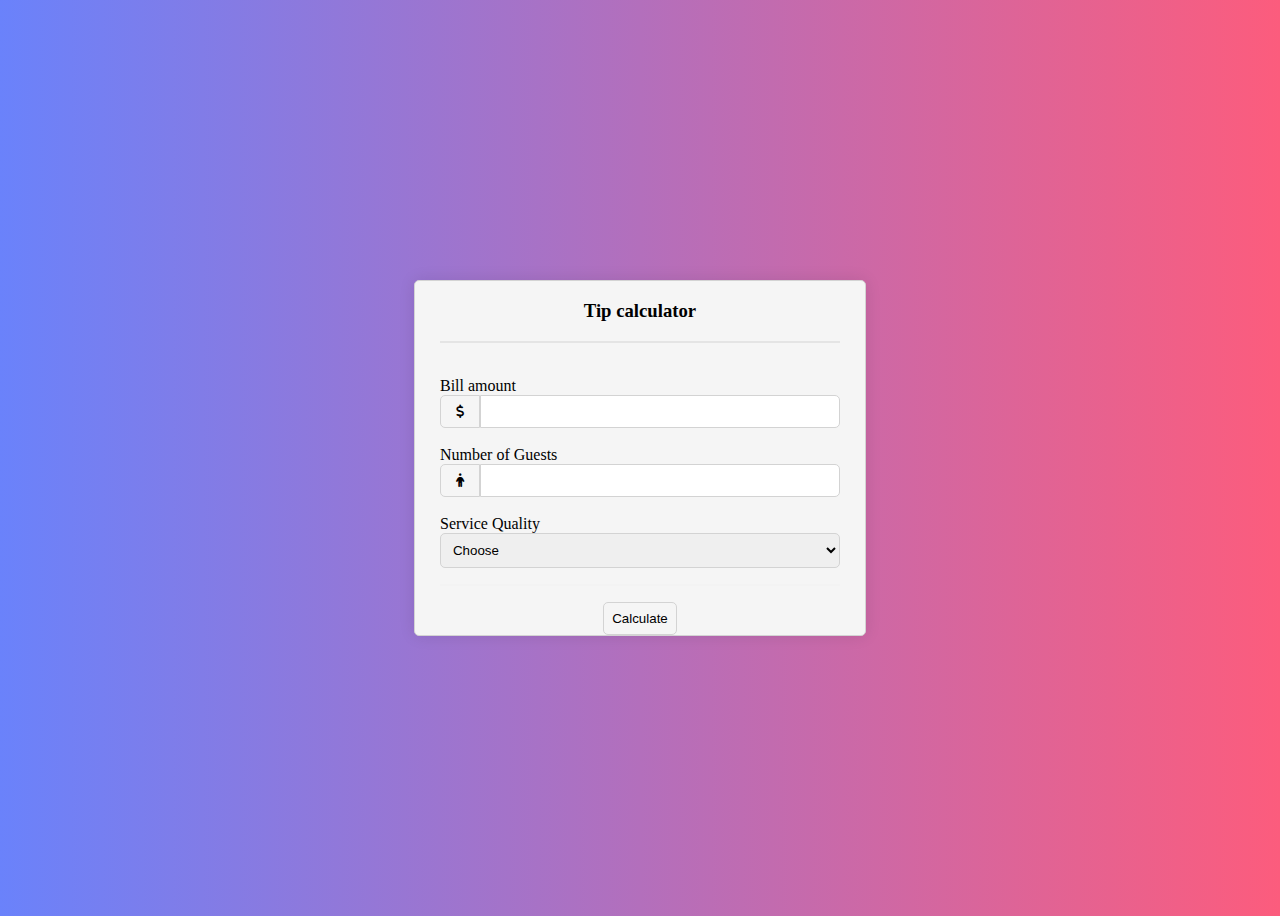
<file: 10. Tip Calculator/index.html>
<!DOCTYPE html>
<html lang="en">
<head>
    <meta charset="UTF-8">
    <meta http-equiv="X-UA-Compatible" content="IE=edge">
    <meta name="viewport" content="width=device-width, initial-scale=1.0">
    <link rel="stylesheet" href="https://cdnjs.cloudflare.com/ajax/libs/font-awesome/6.6.0/css/all.min.css">
    <link rel="stylesheet" href="style.css">
    <title>Document</title>
</head>
<body>
    <div class="container">
        <div class="calculator">
            <h3 style="text-align: center; font-weight: bold;">Tip calculator</h3>
            <p style="border-bottom: 2px solid rgba(211,211,211,0.51);"></p>
            <br>
            <label for="amount">Bill amount</label>
            <br>
            <button><i class="fa-solid fa-dollar-sign"></i></button><input id="amount" type="number">
            <br>
            <br>
            <label for="guest">Number of Guests</label>
            <br>
            <button><i class="fa-solid fa-person"></i></button><input id="guest" type="number">
            <br>
            <br>
            <label for="quality">Service Quality</label>
            <br>
            <select id="quality">
                <option disabled selected value="0">Choose</option>
                <option value="0.3">30% - Outstanding</option>
                <option value="0.2">20% - Good</option>
                <option value="0.15">15% - It was okay</option>
                <option value="0.1">10% - Bad</option>
                <option value="0.05">5% - Terrible</option>
            </select>
            <div style="text-align: center;">
                <p style="border-top: 2px solid rgba(211,211,211,0.05);"></p>
                <button style="border-radius: 5px; width: fit-content" onclick="calculate()">Calculate</button>
            </div>
        </div>
        <div id="tip-amount">
        </div>
    </div>
    <script src="script.js"></script>
</body>
</html>
</file>
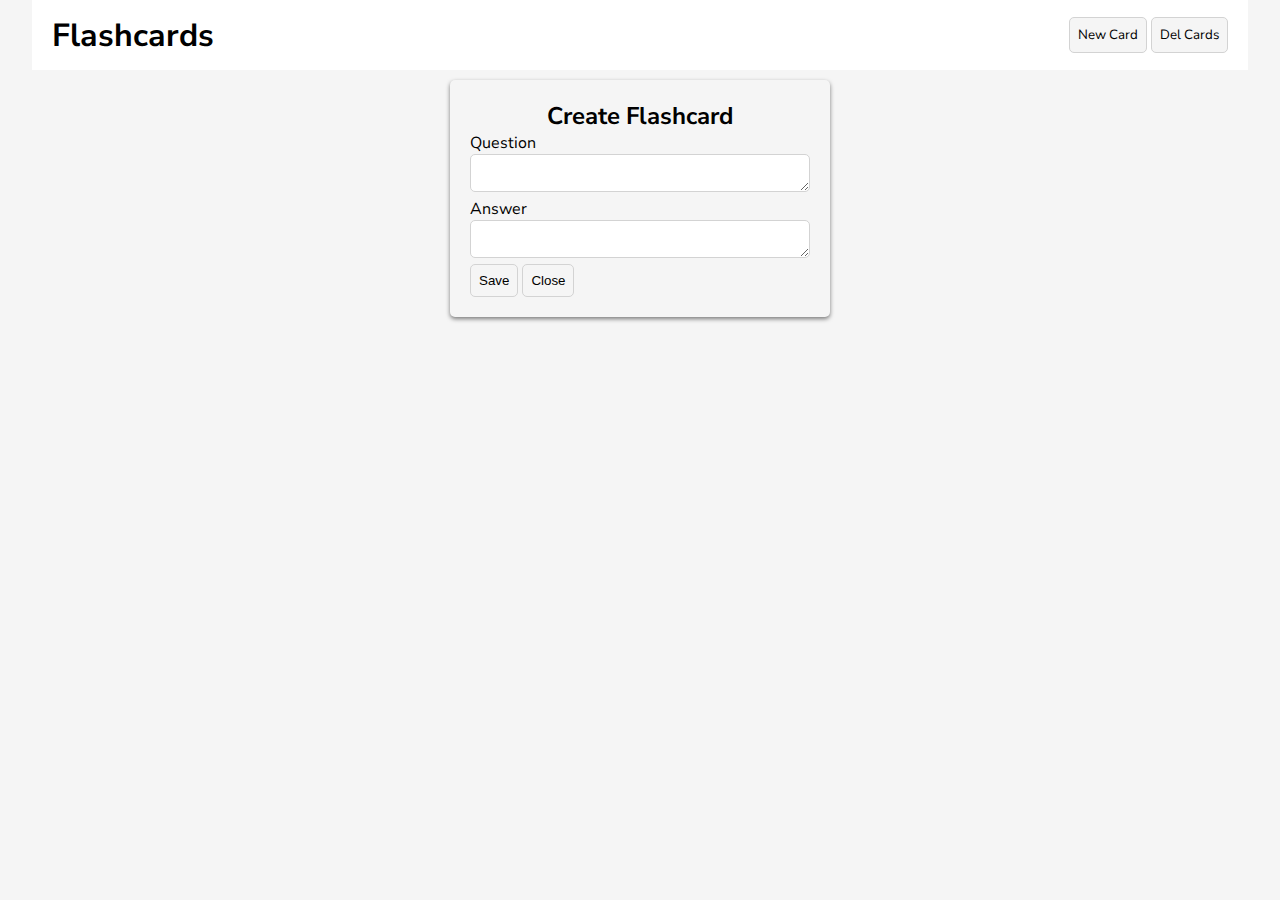
<file: 11. Flashcards/index.html>
<!DOCTYPE html>
<html lang="en">
<head>
    <meta charset="UTF-8">
    <meta http-equiv="X-UA-Compatible" content="IE=edge">
    <meta name="viewport" content="width=device-width, initial-scale=1.0">
    <link rel="stylesheet" href="style.css">
    <title>Flashcard</title>
</head>
<body>
<header>
    <div class="container">
        <div class="nav">
            <h1>Flashcards</h1>
            <div>
                <button onclick="showCreateCardBox()">New Card</button>
                <button onclick="delFlashCards()">Del Cards</button>
            </div>
        </div>
    </div>
</header>
<div class="container">
    <div class="create-box">
        <h2 style="text-align: center; color: black">Create Flashcard</h2>
        <label for="question">Question</label>
        <textarea id="question"></textarea>
        <br>
        <label for="answer">Answer</label>
        <textarea id="answer"></textarea>
        <div>
            <button onclick="addFlashCard()">Save</button>
            <button onclick="hideCreateBox()">Close</button>
        </div>
    </div>
    <div class="flashCards"></div>
</div>
<script src="script.js"></script>
</body>
</html>
</file>
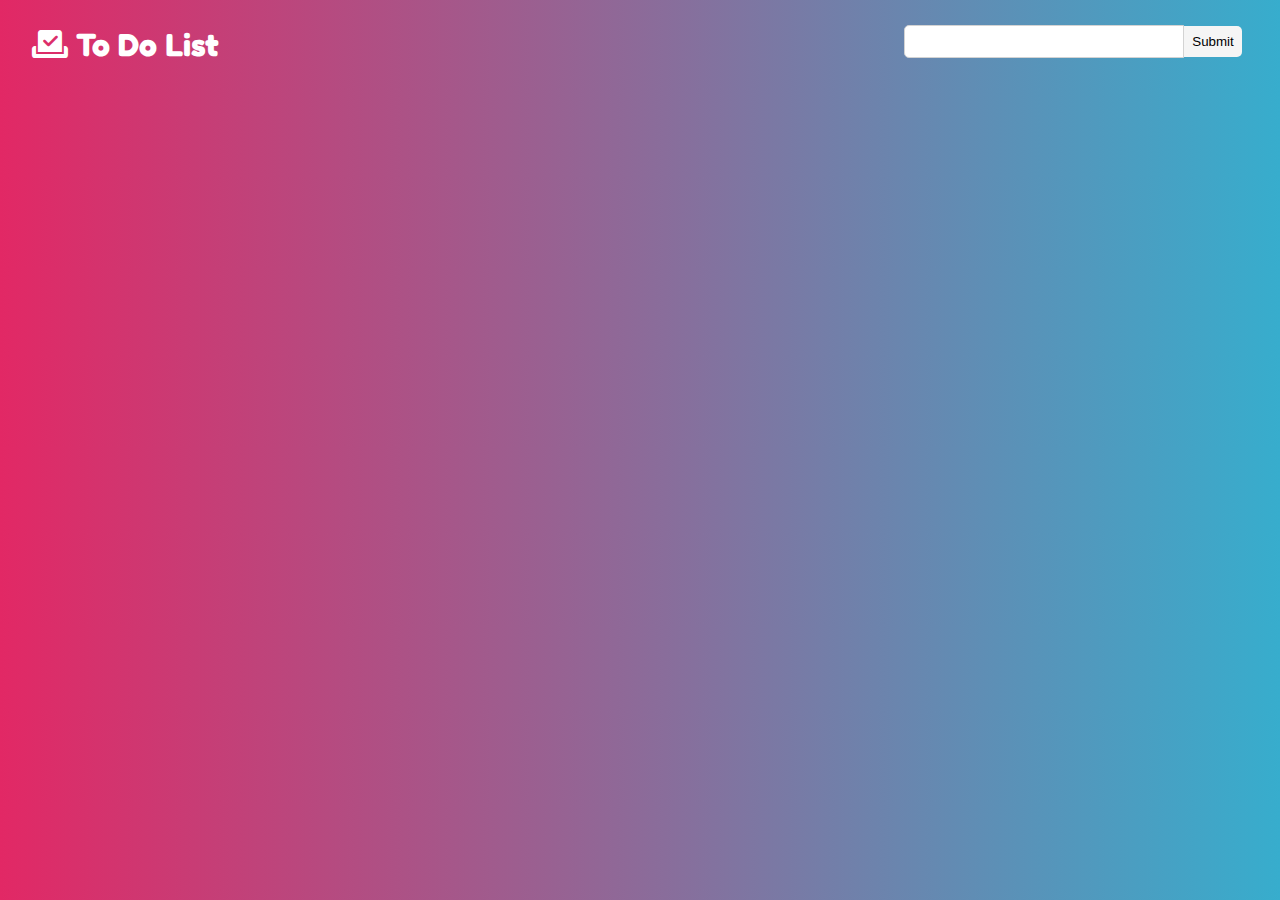
<file: 12. To Do List/index.html>
<!DOCTYPE html>
<html lang="en">
<head>
    <meta charset="UTF-8">
    <meta http-equiv="X-UA-Compatible" content="IE=edge">
    <meta name="viewport" content="width=device-width, initial-scale=1.0">
    <link rel="stylesheet" href="https://cdnjs.cloudflare.com/ajax/libs/font-awesome/6.6.0/css/all.min.css">
    <link rel="stylesheet" href="style.css">
    <title>Title</title>
</head>
<body>
<div class="container">
    <div class="nav">
        <h2><i class="fa-solid fa-check-to-slot"></i> To Do List</h2>
        <div class="user-input">
            <input id="input" type="text"><button onclick="addItem()">Submit</button>
        </div>
    </div>
</div>
<div class="container">
    <div class="to-do-items"></div>
</div>

<script src="script.js"></script>
</body>
</html>
</file>
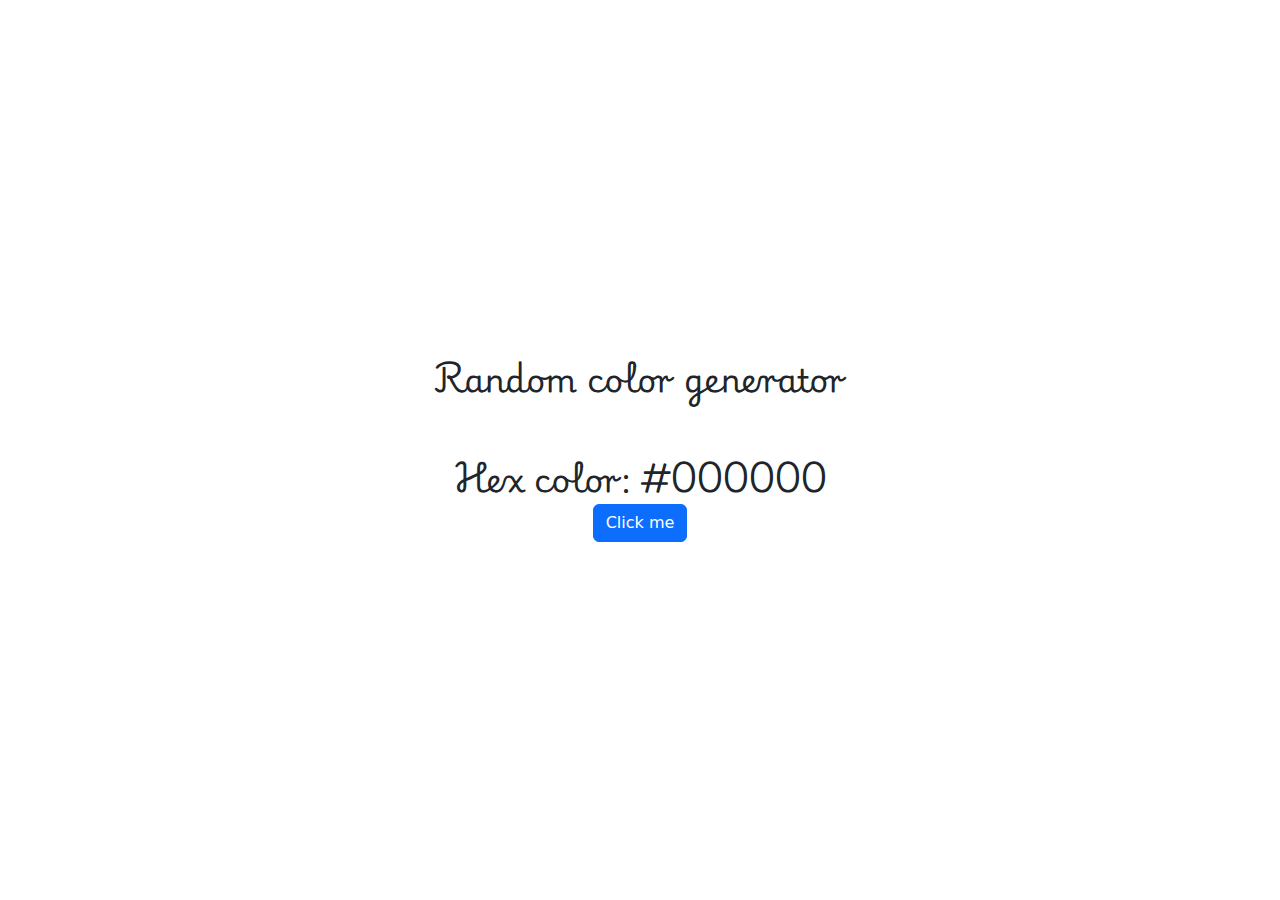
<file: 2. Random Color/index.html>
<!DOCTYPE html>
<html lang="en">
<head>
    <meta charset="UTF-8">
    <meta http-equiv="X-UA-Compatible" content="IE=edge">
    <meta name="viewport" content="width=device-width, initial-scale=1.0">
    <link rel="stylesheet" href="style.css">
    <link rel="stylesheet" href="https://cdn.jsdelivr.net/npm/bootstrap@5.3.2/dist/css/bootstrap.min.css">
    <title>Document</title>
</head>
<body>
    <div class="container">
        <div class="hex-colors">
            <h1>Random color generator</h1>
            <h2>Hex color: <span id="hex-code">#000000</span></h2>
            <button onclick="changeColor()" type="button" class="btn btn-primary">Click me</button>
        </div>
    </div>

    <script src="script.js"></script>
</body>
</html>
</file>
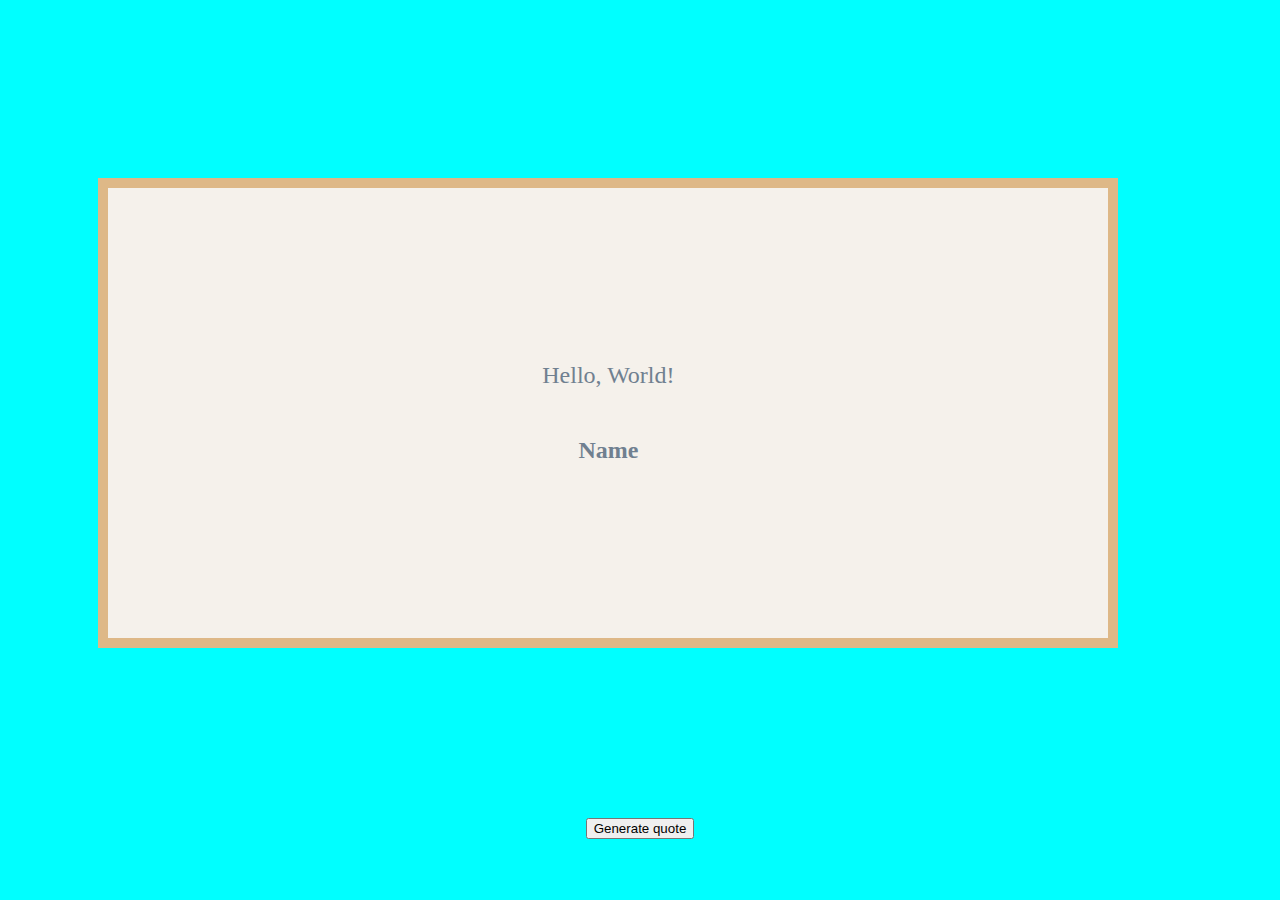
<file: 3. Random Quote/index.html>
<!DOCTYPE html>
<html lang="en">

<head>
    <meta charset="UTF-8">
    <meta http-equiv="X-UA-Compatible" content="IE=edge">
    <meta name="viewport" content="width=device-width, initial-scale=1.0">
    <link rel="stylesheet" href="https://cdn.jsdelivr.net/npm/bootstrap@5.3.2/dist/css/bootstrap.min.css"
        integrity="sha384-T3c6CoIi6uLrA9TneNEoa7RxnatzjcDSCmG1MXxSR1GAsXEV/Dwwykc2MPK8M2HN" crossorigin="anonymous">
    <link rel="stylesheet" href="style.css">
    <title>Document</title>
</head>

<body>

    <div class="container">
        <div class="quotes">
            <p id="quote">Hello, World!</p>
            <h3 id="author">Name</h3>
        </div>
        
    </div>
    <div style="text-align: center;">
        <button onclick="generate()" type="button" class="btn btn-info">Generate quote</button>
    </div>
    <script src="script.js"></script>
</body>

</html>
</file>
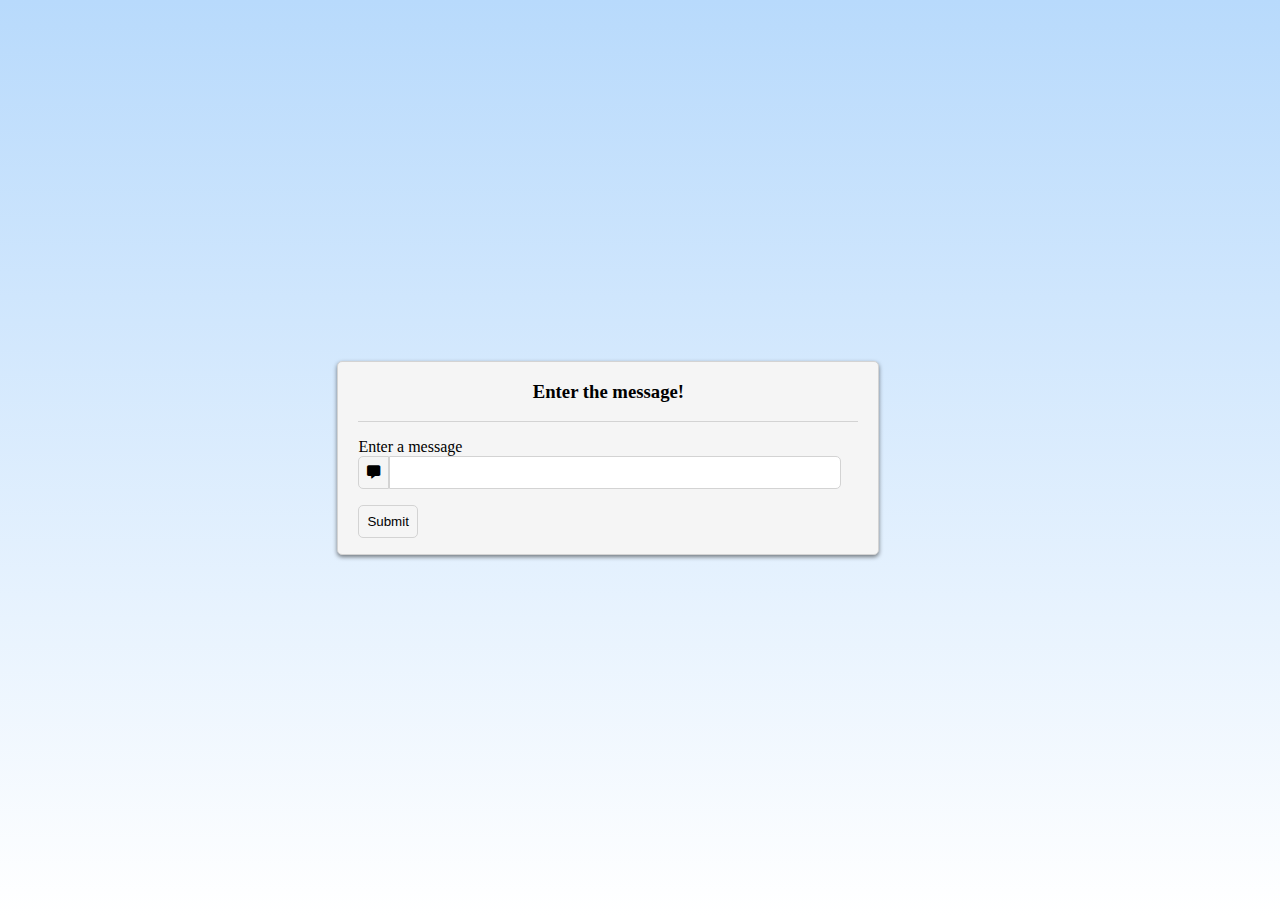
<file: 4. Pass the Message/index.html>
<!DOCTYPE html>
<html lang="en">
<head>
    <meta charset="UTF-8">
    <meta http-equiv="X-UA-Compatible" content="IE=edge">
    <meta name="viewport" content="width=device-width, initial-scale=1.0">
    <link rel="stylesheet" href="https://cdnjs.cloudflare.com/ajax/libs/font-awesome/6.6.0/css/all.min.css">
    <link rel="stylesheet" href="style.css">
    <title>Document</title>
</head>
<body>
    <div class="container">
        <div class="message">
            <p>
                <h3 style="text-align: center;">Enter the message!</h3>
                <p style="border-bottom: 1px solid lightgray;"></p>
            </p>
            <p>
                <label for="message-input">Enter a message</label>
                <br>
                <button style="border-radius: 5px 0 0 5px"><i class="fa-solid fa-message"></i></button><input id="message-input" type="text">
            </p>
            <p>
                <button onclick="getMessage()">Submit</button>
            </p>
            <p id="message-output" style="text-align: center; text-transform: uppercase;"></p>
        </div>
    </div>
    <script src="script.js"></script>
</body>
</html>
</file>
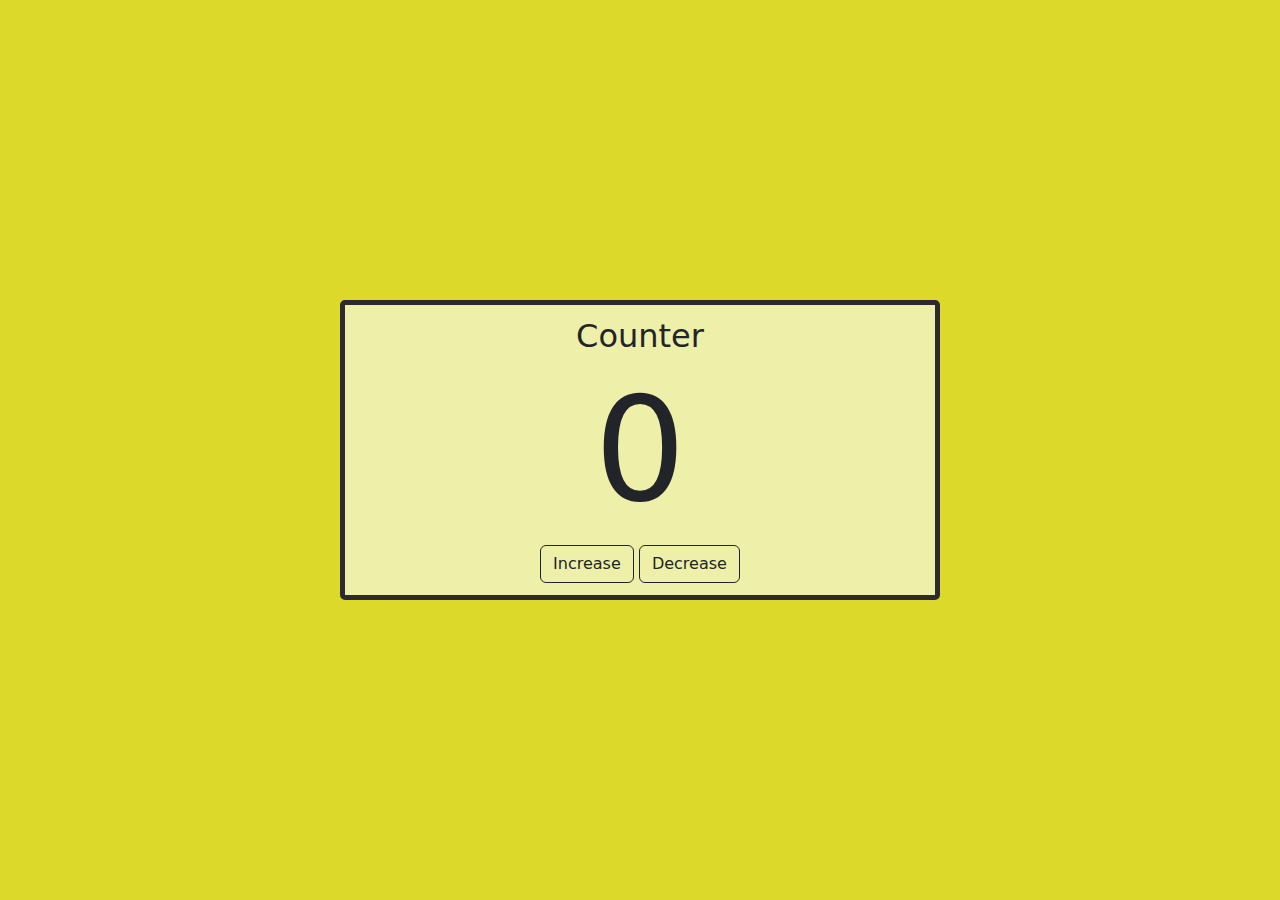
<file: 5. Counter/index.html>
<!DOCTYPE html>
<html lang="en">

<head>
    <meta charset="UTF-8">
    <meta http-equiv="X-UA-Compatible" content="IE=edge">
    <meta name="viewport" content="width=device-width, initial-scale=1.0">
    <link rel="stylesheet" href="https://cdn.jsdelivr.net/npm/bootstrap@5.3.2/dist/css/bootstrap.min.css">
    <link rel="stylesheet" href="style.css">
    <title>Counter</title>
</head>

<body>
    <div class="container">
        <div class="counter">
            <h1>Counter</h1>
            <h1 id="count">0</h1>
            <div>
                <button onclick="changeCount(1)" type="button" class="btn btn-outline-dark">Increase</button>
                <button onclick="changeCount(-1)" type="button" class="btn btn-outline-dark">Decrease</button>
            </div>
        </div>
    </div>
    <script src="script.js"></script>
</body>

</html>
</file>
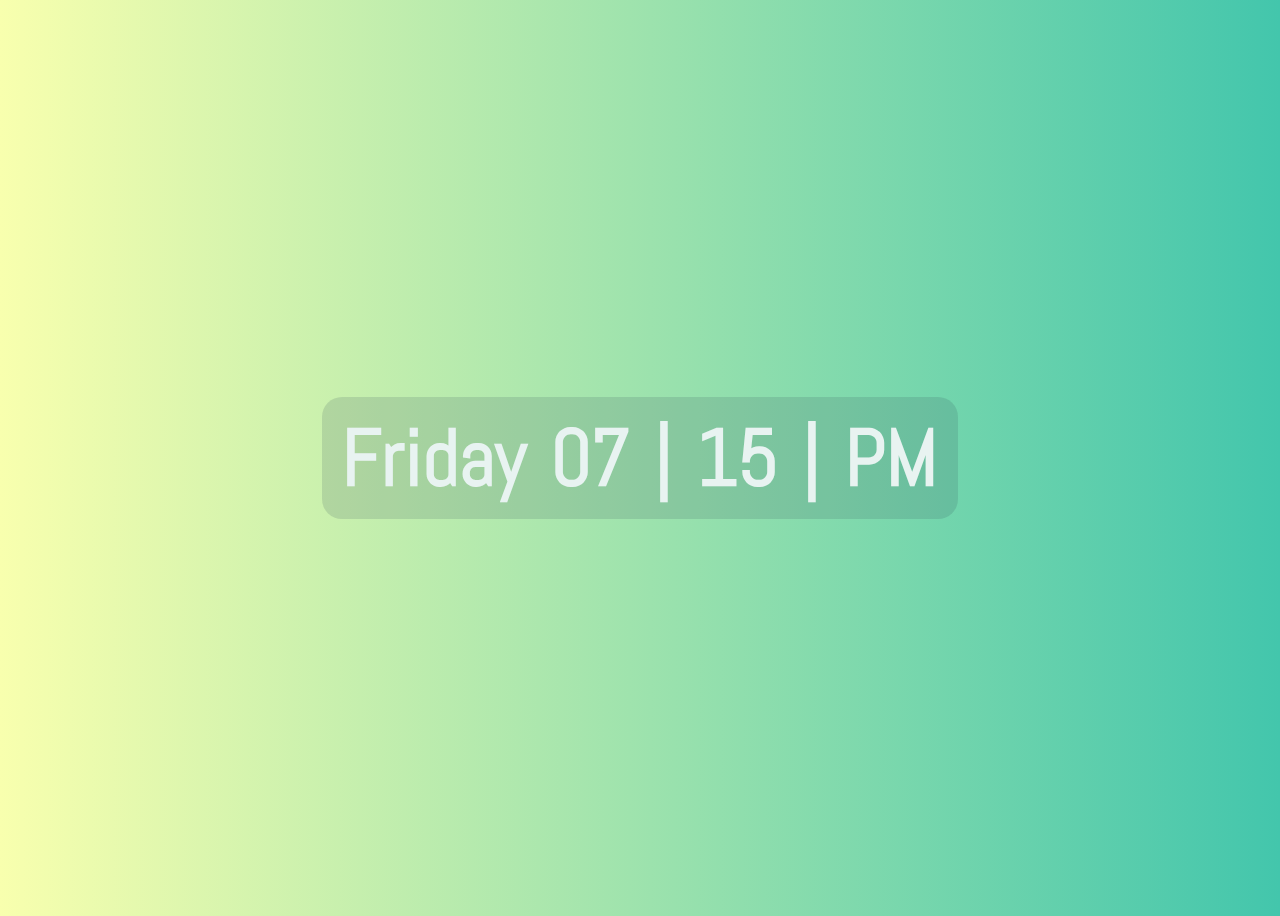
<file: 7. Digital Clock/index.html>
<!DOCTYPE html>
<html lang="en">
<head>
    <meta charset="UTF-8">
    <meta http-equiv="X-UA-Compatible" content="IE=edge">
    <meta name="viewport" content="width=device-width, initial-scale=1.0">
    <link rel="stylesheet" href="style.css">
    <title>Digital Clock</title>
</head>
<body>
    <div class="container">
        <div class="digitalClock">
            <h1 id="day">MONDAY</h1>
            <h1 id="hour">04</h1>
            <h1 id="bar1">|</h1>
            <h1 id="minute">20</h1>
            <h1 id="bar2">|</h1>
            <h1 id="ampm">PM</h1>
        </div>
    </div>

    <script src="script.js"></script>
</body>
</html>
</file>
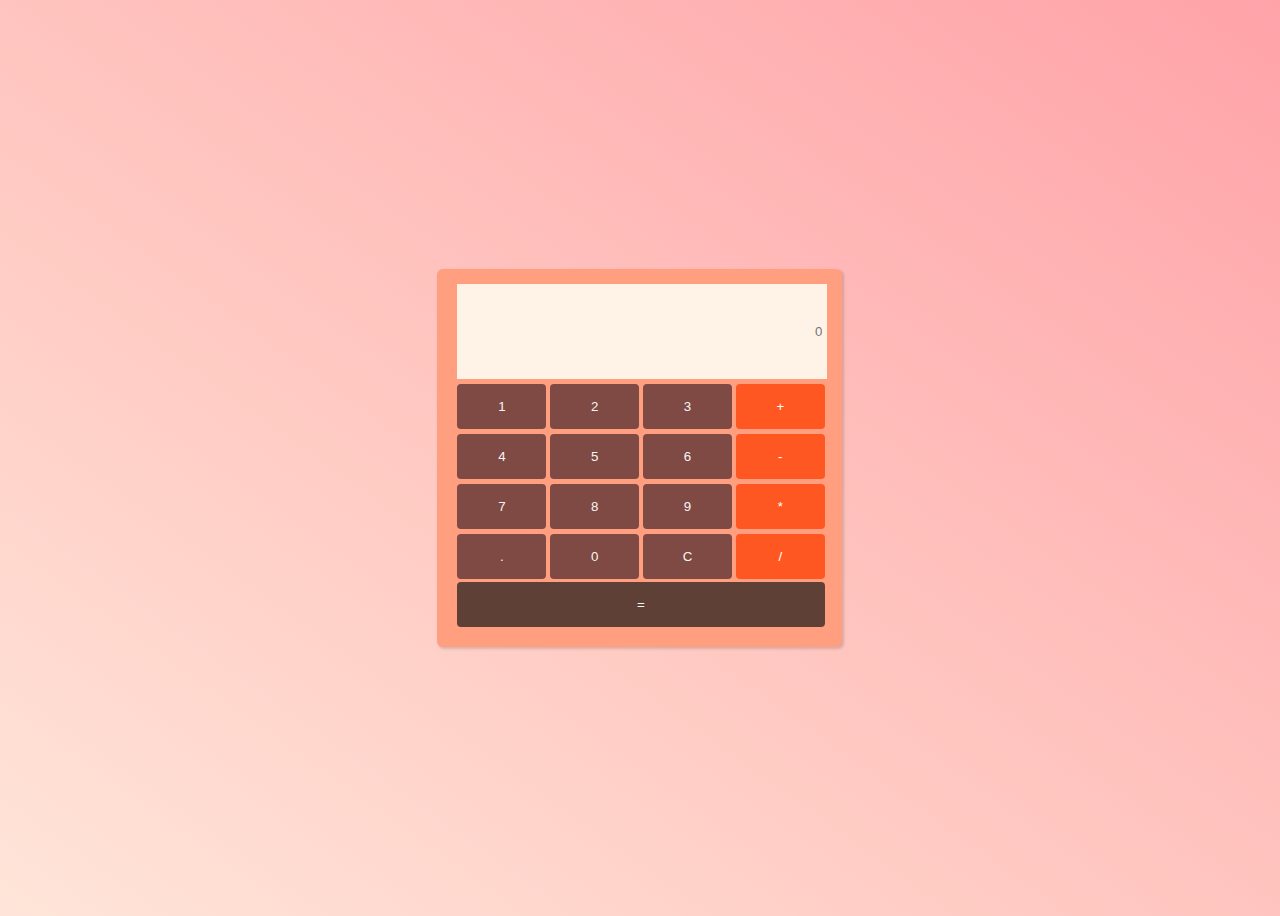
<file: 8. Calculator/index.html>
<!DOCTYPE html>
<html lang="en">

<head>
    <meta charset="UTF-8">
    <meta http-equiv="X-UA-Compatible" content="IE=edge">
    <meta name="viewport" content="width=device-width, initial-scale=1.0">
    <link rel="stylesheet" href="style.css">
    <title>Calculator</title>
</head>

<body>

    <div class="container">
        <div class="calculator">
            <input id="userInput" placeholder="0">
            <br>
            <button class="btn" onclick="press(1)">1</button>
            <button class="btn" onclick="press(2)">2</button>
            <button class="btn" onclick="press(3)">3</button>
            <button class="btn btnOperator" onclick="press('+')">+</button>
            <br>
            <button class="btn" onclick="press(4)">4</button>
            <button class="btn" onclick="press(5)">5</button>
            <button class="btn" onclick="press(6)">6</button>
            <button class="btn btnOperator" onclick="press('-')">-</button>
            <br>
            <button class="btn" onclick="press(7)">7</button>
            <button class="btn" onclick="press(8)">8</button>
            <button class="btn" onclick="press(9)">9</button>
            <button class="btn btnOperator" onclick="press('*')">*</button>
            <br>
            <button class="btn" onclick="press('.')">.</button>
            <button class="btn" onclick="press(0)">0</button>
            <button class="btn" onclick="erase()">C</button>
            <button class="btn btnOperator" onclick="press('/')">/</button>
            <br>
            <button class="btnEqual" onclick="equal()">=</button>
        </div>
    </div>

    <script src="script.js"></script>
</body>

</html>
</file>
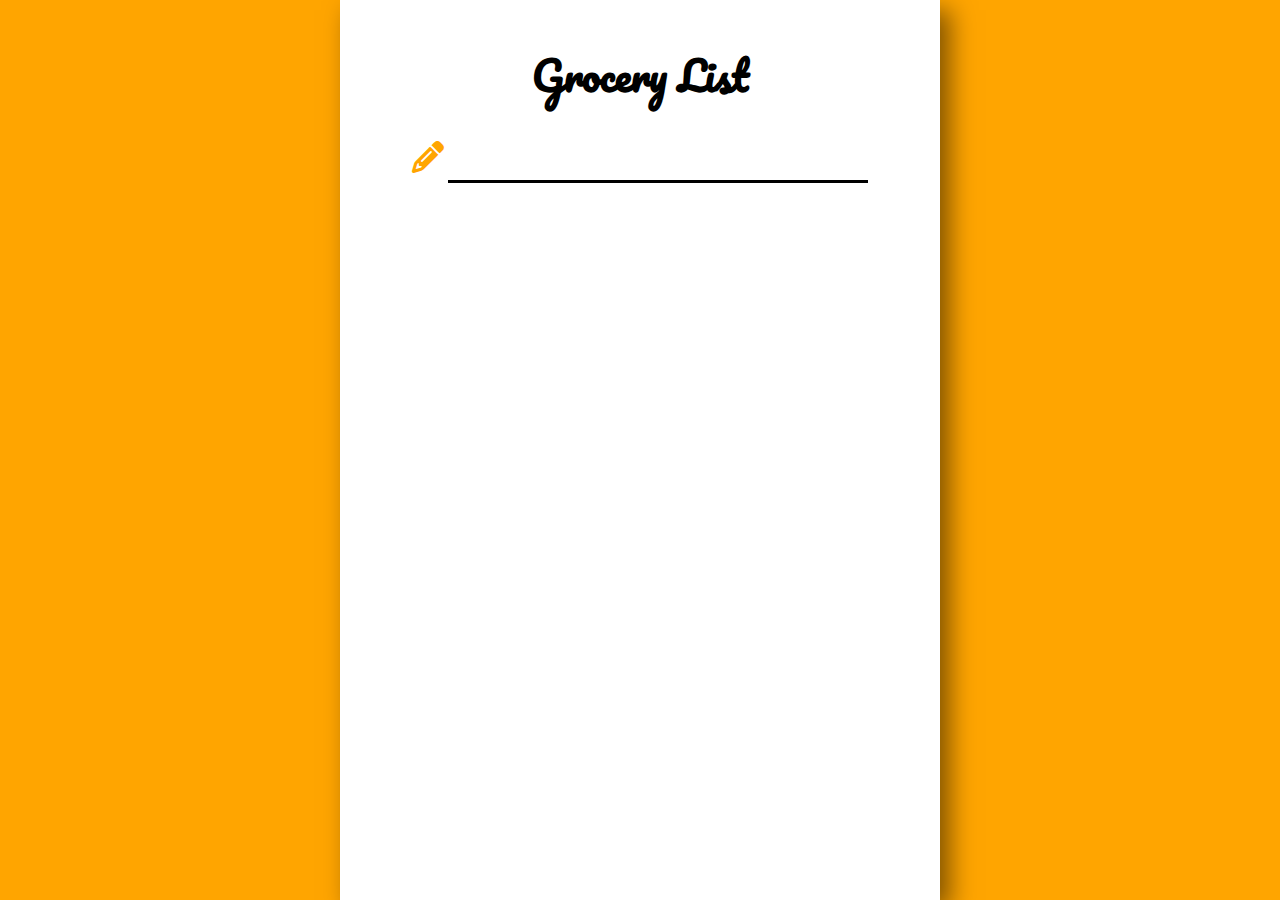
<file: 9. Grocery List/index.html>
<!DOCTYPE html>
<html lang="en">

<head>
    <meta charset="UTF-8">
    <meta http-equiv="X-UA-Compatible" content="IE=edge">
    <meta name="viewport" content="width=device-width, initial-scale=1.0">
    <link rel="stylesheet" href="https://cdnjs.cloudflare.com/ajax/libs/font-awesome/6.6.0/css/all.min.css">
    <link rel="stylesheet" href="style.css">
    <title>Grocery List</title>
</head>

<body>
    <div class="container">
        <div class="groceries">
            <h1 id="title">Grocery List</h1>
            <br>
            <div class="input_group">
                <i id="pencil" class="fa-solid fa-pencil"></i>
                <input id="userInput" type="text">
            </div>
            <br>
            <div id="allItems">
            </div>
        </div>
    </div>

    <script src="script.js"></script>
</body>

</html>
</file>
<file: 10. Tip Calculator/style.css>
body {
    height: 100vh;
    font-family: Cambria, Cochin, Georgia, Times, "Times New Roman", serif;
    background: #FC5C7D; /* fallback for old browsers */
    background: -webkit-linear-gradient(to right, #6A82FB, #FC5C7D); /* Chrome 10-25, Safari 5.1-6 */
    background: linear-gradient(to right, #6A82FB, #FC5C7D); /* W3C, IE 10+/ Edge, Firefox 16+, Chrome 26+, Opera 12+, Safari 7+ */
}

.container {
    width: 95%;
    height: 100vh;
    margin: auto;
    display: flex;
    justify-content: center;
    align-items: center;
}

.calculator {
    border: 1px solid lightgray;
    background-color: whitesmoke;
    border-radius: 5px;
    width: 400px;
    margin: auto;
    padding: 0 25px;
    font-size: 1rem;
    font-weight: 100;
    box-shadow: rgba(17, 17, 26, 0.1) 0 0 16px;
}

.calculator input {
    box-sizing: border-box;
    width: 90%;
    padding: 8px;
    outline: none;
    border: 1px solid lightgray;
    border-radius: 0 5px 5px 0;
}

.calculator button {
    width: 10%;
    padding: 8px;
    outline: none;
    cursor: pointer;
    border: 1px solid lightgray;
    border-radius: 5px 0 0 5px;
    background: whitesmoke;
}

.calculator button:hover {
    background-color: rgba(0, 0, 0, 0.1);
}

#quality {
    width: 100%;
    padding: 8px;
    outline: none;
    border-radius: 5px;
    border: 1px solid lightgray;
}

#tip-amount {
    visibility: hidden;
    min-width: 250px;
    margin: auto;
    background-color: limegreen;
    color: white;
    bottom: 30px;
    text-align: center;
    border-radius: 2px;
    padding: 16px;
    position: fixed;
}

#tip-amount.show {
    visibility: visible;
    -webkit-animation: fadein 0.5s, fadeout 0.5s 2.5s; /* For different browsers */
    animation: fadein 0.5s, fadeout 0.5s 2.5s;
}

@-webkit-keyframes fadein {
    from {
        bottom: 0;
        opacity: 0;
    }
    to {
        bottom: 30px;
        opacity: 1;
    }
}

@keyframes fadein {
    from {
        bottom: 0;
        opacity: 0;
    }
    to {
        bottom: 30px;
        opacity: 1;
    }
}

@-webkit-keyframes fadeout {
    from {
        bottom: 30px;
        opacity: 1;
    }
    to {
        bottom: 0;
        opacity: 0;
    }
}

@keyframes fadeout {
    from {
        bottom: 30px;
        opacity: 1;
    }
    to {
        bottom: 0;
        opacity: 0;
    }
}

@media (max-width: 480px) {
    .calculator input {
        width: 85%;
    }

    .calculator button {
        width: 15%;
    }
}

@media (max-width: 320px) {
    .calculator input {
        width: 80%;
    }

    .calculator button {
        width: 20%;
    }
}
</file>
<file: 11. Flashcards/style.css>
@import url('https://fonts.googleapis.com/css2?family=Abel&family=Cairo:wght@200..1000&family=Inconsolata:wght@200..900&family=Martian+Mono:wght@100..800&family=Nunito+Sans:ital,opsz,wght@0,6..12,200..1000;1,6..12,200..1000&family=Pacifico&family=Playwrite+HU:wght@100..400&display=swap');

* {
    padding: 0;
    margin: 0;
    box-sizing: border-box;
}

body {
    font-family: "Nunito Sans", sans-serif;
    font-size: 1rem;
    background-color: whitesmoke;
}

head {
    background-color: white;
}

button {
    padding: 8px;
    outline: none;
    cursor: pointer;
    border: 1px solid lightgray;
    border-radius: 5px;
    background-color: whitesmoke;
}

button:hover {
    background-color: rgba(0, 0, 0, 0.5);
}

.container {
    width: 95%;
    margin: auto;
}

.nav {
    display: flex;
    justify-content: space-between;
    align-items: center;
    width: 100%;
    min-height: 70px;
    margin: auto;
    padding: 0 20px;
    background-color: white;
}

.nav button {
    font-family: inherit;
}

.create-box {
    width: 380px;
    margin: auto;
    padding: 20px;
    margin-top: 10px;
    border-radius: 5px;
    background-color: whitesmoke;
    box-shadow: 0 2px 4px rgba(0, 0, 0, 0.5);
}

.create-box textarea {
    width: 100%;
    border-radius: 5px;
    font-family: inherit;
    border: 1px solid lightgray;
}

.create-box button {
    width: fit-content;
}

.flashCards {
    display: flex;
    justify-content: flex-start;
    align-items: flex-start;
    flex-wrap: wrap;
    width: 100%;
    margin: auto;
    margin-top: 10px;
    padding: 0 10px;
}

.flashCard {
    width: 370px;
    height: 200px;
    word-wrap: break-word;
    margin: 10px;
    background-color: white;
    box-shadow: 0 2px 4px rgba(0, 0, 0, 0.5);
}

.flashCard h2 {
    font-size: 1rem;
}

@media (max-width: 768px) {
    .flashCard {
        margin: auto;
    }

    .flashCard {
        margin-top: 10px;
        margin-bottom: 10px;
    }
}

@media (max-width: 480px) {
    .nav {
        flex-direction: column;
        align-items: center;
    }

    .create-box {
        width: 100%;
    }

    .flashCard {
        width: 100%;
    }
}
</file>
<file: 12. To Do List/style.css>
@import url('https://fonts.googleapis.com/css2?family=Abel&family=Cairo:wght@200..1000&family=Fredoka:wght@700&family=Inconsolata:wght@200..900&family=Martian+Mono:wght@100..800&family=Nunito+Sans:ital,opsz,wght@0,6..12,200..1000;1,6..12,200..1000&family=Pacifico&family=Playwrite+HU:wght@100..400&display=swap');

* {
    padding: 0;
    margin: 0;
    box-sizing: border-box;
}

body {
    font-family: "Fredoka", cursive;
    background-image: linear-gradient(to right, #e22865, #37adcd);
    color: white
}

.container {
    width: 95%;
    margin: auto;
}

.nav {
    display: flex;
    justify-content: space-between;
    flex-wrap: wrap;
    width: 100%;
    margin: 25px 0;
}

.nav h2 {
    font-size: 2rem;
}

.user-input {
    width: 350px;
    text-align: center;
}

.user-input input {
    width: 80%; /* So input box will take 80% of 350px width of user-input */
    outline: none;
    padding: 8px;
    border: 1px solid lightgray;
    border-radius: 5px 0 0 5px;
    -webkit-transition: all 0.30s ease-in-out;
    -moz-transition: all 0.30s ease-in-out;
    -ms-transition: all 0.30s ease-in-out;
    -o-transition: all 0.30s ease-in-out;
    transition: all 0.30s ease-in-out;
}

.user-input input:focus {
    box-shadow: 0 0 5px #e22865;
    border: 1px solid #e22865;
}

.user-input button {
    cursor: pointer;
    padding: 8px;
    width: fit-content;
    outline: none;
    border: none;
    transition: 0.5s;
    background-color: whitesmoke;
    border-radius: 0 5px 5px 0;
}

.user-input button:hover {
    background-color: transparent;
    color: white;
}

.to-do-items {
    width: 500px;
    margin: auto;
}

.item {
    background-color: white;
    display: flex;
    justify-content: space-between;
    align-items: center;
    width: 100%;
    height: auto;
    border-radius: 2px;
    padding: 16px;
    margin-top: 10px;
    color: #454545;
    font-size: 1rem;
    text-transform: uppercase;
    -webkit-transition: all 0.30s ease-in-out;
    -moz-transition: all 0.30s ease-in-out;
    -ms-transition: all 0.30s ease-in-out;
    -o-transition: all 0.30s ease-in-out;
    transition: all 0.30s ease-in-out;
}
.item div {
    display: flex;
    justify-content: center;
    align-items: center; /* Align text and icons vertically in the center */
    gap: 10px; /* Add space between the text and icons */
}

.item:hover {
    box-shadow: 0 0 20px #e22865;
    border: 1px solid #e22865;
}

.item i {
    cursor: pointer;
    margin-left: 10px; /* Add some space to the left of the icons */
    color: #454545;
}

@media (max-width: 760px) {
    .nav {
        display: flex;
        flex-direction: column;
        text-align: center;
    }

    .nav h2 {
        margin: 10px 0;
    }

    .user-input {
        width: 100%;
    }

    .to-do-items {
        width: 100%;
    }
}

@media (max-width: 480px) {
    .user-input input {
        width: 74%;
    }
}

@media (max-width: 320px) {
    .user-input input {
        width: 60%;
    }
}
</file>
<file: 2. Random Color/style.css>
@import url('https://fonts.googleapis.com/css2?family=Playwrite+HU:wght@100..400&display=swap');

body {
    font-family: "Playwrite HU", cursive;
}

.container {
    display: flex;
    justify-content: center;
    align-items: center;
    height: 100vh
}

.hex-colors {
    text-align: center;
}

.hex-colors h1 {
    font-family: "Playwrite HU", cursive;
    font-size: 2rem;
    animation: changecolor 5s infinite alternate;
}

.hex-colors h2 {
    font-family: "Playwrite HU", cursive;
    font-size: 2rem;
    margin-top: 15%;
}

@keyframes changecolor {
    0% {
        color: violet;
    }
    20% {
        color: blue;
    }
    40% {
        color: green;
    }
    60% {
        color: yellow;
    }
    80% {
        color: orange;
    }
    100% {
        color: red;
    }
}

@media (max-width: 480px) {
    .hex-colors h1 {
        font-size: 1.5rem;
    }
    .hex-colors h2 {
        font-size: 1.5rem;
    }
}
</file>
<file: 3. Random Quote/style.css>
body {
    background: cyan;
}

.container {
    width: 95%;
    height: 90vh;
    display: flex;
    text-align: center;
    justify-content: center;
}

.quotes {
    width: 900px;
    height: 450px;
    margin: auto;
    display: flex;
    flex-direction: column;
    justify-content: center;
    align-items: center;
    padding: 0 50px;
    color: slategrey;
    background-color: rgb(245, 241, 235);
    border: 10px solid burlywood;
}

.quotes p,
.quotes h3 {
    font-size: 1.5rem;
}

@media (max-width) {
    .quotes h3 {
        font-size: 1rem;
    }
}
</file>
<file: 4. Pass the Message/style.css>
body {
    background: linear-gradient(#b8dafc, white);
    overflow: hidden;
}

button {
    width: fit-content;
    padding: 8px;
    cursor: pointer;
    border: 1px solid lightgray;
    border-radius: 5px;
    background-color: whitesmoke;
}

button:hover {
    background-color: rgba(0, 0, 0, 0.5);
}

.container {    
    width: 95%;
    height: 100vh;
    display: flex;
    justify-content: center;
    align-items: center;
}

.message {
    border: 1px solid lightgray;
    background: whitesmoke;
    border-radius: 5px;
    width: 500px;
    height: auto;
    margin: auto;
    padding: 0 20px;
    box-shadow: 0 2px 4px 0px rgba(0, 0, 0, 0.5);
}

.message input {
    width: 90%;
    padding: 8px 0;
    border-radius: 5px;
    border: 1px solid lightgray;
    border-top-left-radius: 0;
    border-bottom-left-radius: 0;
}

@media(max-width:480px) {
    .message input {
        width: 82%;
    }
}
</file>
<file: 5. Counter/style.css>
body {
    background-color: #ddd92a;
}

.container {
    width: 95%;
    height: 100vh;
    margin: auto;
    /* for centering */
    display: flex;
    justify-content: center;
    align-items: center;
}

.counter {
    border: 5px solid #2d2a32;
    width: 600px;
    height: 300px;
    margin: auto;
    padding: 25px;
    text-align: center;
    background-color: #eeefa8;
    border-radius: 5px;
    display: flex;
    justify-content: center;
    align-items: center;
    flex-direction: column;
}

.counter h1 {
    font-size: 2rem;
}

#count {
    font-size: 9rem;
}
</file>
<file: 7. Digital Clock/style.css>
@import url('https://fonts.googleapis.com/css2?family=Abel&family=Cairo:wght@200..1000&family=Martian+Mono:wght@100..800&family=Playwrite+HU:wght@100..400&display=swap');

body {
    font-family: "Abel", sans-serif;
    overflow: hidden;
    background: #43C6AC;
    background: -webkit-linear-gradient(to right, #F8FFAE, #43C6AC);
    background: linear-gradient(to right, #F8FFAE, #43C6AC);
}

.container {
    width: 95%;
    height: 100vh;
    margin: auto;
    display: flex;
    justify-content: center;
    align-items: center;
}

.digitalClock {
    width: fit-content;
    margin: auto;
    padding: 10px;
    border-radius: 20px;
    color: #E8F3F1;
    background-color: #2f485829;
}

.digitalClock h1 {
    display: inline-block;
    margin: 0 10px;
    font-size: 5rem;
}

@media (max-width:768px) {
    #bar1, #bar2 {
        display: none;
    }

    .digitalClock {
        text-align: center;
        width: 100%;
    }

    .digitalClock h1 {
        display: block;
    }
}

@media (max-width:480px) {
    .digitalClock h1 {
        font-size: 4rem;
    }
}
</file>
<file: 8. Calculator/style.css>
body {
    overflow: hidden;
    background-image: linear-gradient(to right top, #ffe5d9, #ffdfd4, #ffd9cf, #ffd3ca, #ffcdc5, #ffc7c1, #ffc1bd, #ffbbb9, #ffb5b5, #ffafb1, #ffa9ad, #ffa3a9);
}

.container {
    width: 95%;
    height: 100vh;
    margin: auto;
    display: flex;
    justify-content: center;
    align-items: center;
}

.calculator {
    width: 370px;
    margin: auto;
    border-radius: 6px;
    background-color: #ff9f80;
    padding: 15px 15px 20px 20px;
    box-shadow: rgba(0, 0, 0, 0.15) 1.95px 1.95px 2.6px;
}

#userInput {
    box-sizing: border-box;
    width: 100%;
    padding: 40px 5px;
    background-color: #fff2e6;
    text-align: right;
    direction: ltr;
    outline: none;
    border: none;
}

.btn {
    width: 24%;
    height: 45px;
    border-radius: 4px;
    border: none;
    outline: none;
    margin-top: 5px;
    background-color: #7f4a44;
    color: whitesmoke;
    transition: background-color 0.3s ease;
}

.btnEqual {
    width: 99.2%;
    height: 45px;
    border-radius: 4px;
    border: none;
    outline: none;
    margin-top: 3px;
    background-color: #5f4036;
    color: whitesmoke;
    transition: background-color 0.3s ease;
}

.btnOperator {
    background-color: #ff5722;
    color: white;
    transition: background-color 0.3s ease;
}

.btn:hover {
    background-color: #a65a50;
}

.btnEqual:hover {
    background-color: #ff5722;
}

.btnOperator:hover {
    background-color: #a65a50;
}

@media (max-width: 480px) {
    .btn {
        width: 23.4%;
    }
}

@media (max-width: 320px) {
    .btn {
        width: 23%;
    }
}
</file>
<file: 9. Grocery List/style.css>
@import url('https://fonts.googleapis.com/css2?family=Abel&family=Cairo:wght@200..1000&family=Martian+Mono:wght@100..800&family=Pacifico&family=Playwrite+HU:wght@100..400&display=swap');

#title {
    text-align: center;
}

.input_group {
    text-align: center;
}

* {
    padding: 0;
    margin: 0;
}

body {
    font-family: "Pacifico", cursive;
    background-color: orange;
}

.container {
    width: 90%;
    margin: auto;
    display: flex;
}

.groceries {
    width: 600px;
    min-height: 100vh; /* Increases size with more items */
    margin: auto;
    background-color: white;
    box-shadow: 10px 10px 24px 0px rgba(0, 0, 0, 0.5);
}

.groceries h1 {
    font-size: 2.5rem;
    margin-top: 1em;
}

.groceries i {
    font-size: 2rem;
    color: orange;
}

.groceries input {
    font-family: inherit;
    outline: 0;
    border: 0;
    border-bottom: 3px solid black;
    width: 70%;
    font-size: 1.5rem;
}

#allItems h2 {
    margin-left: 50px;
    margin-right: 10px;
    margin-top: 15px;
    font-size: 2rem;
}

@media (max-width: 480px) {
    .groceries h1 {
        font-size: 2rem;
    }

    .groceries i {
        font-size: 1.5rem;
    }

    .groceries input {
        font-size: 1rem;
    }

    #allItems h2 {
        margin-left: 25px;
        font-size: 1.5rem;
    }
}
</file>
